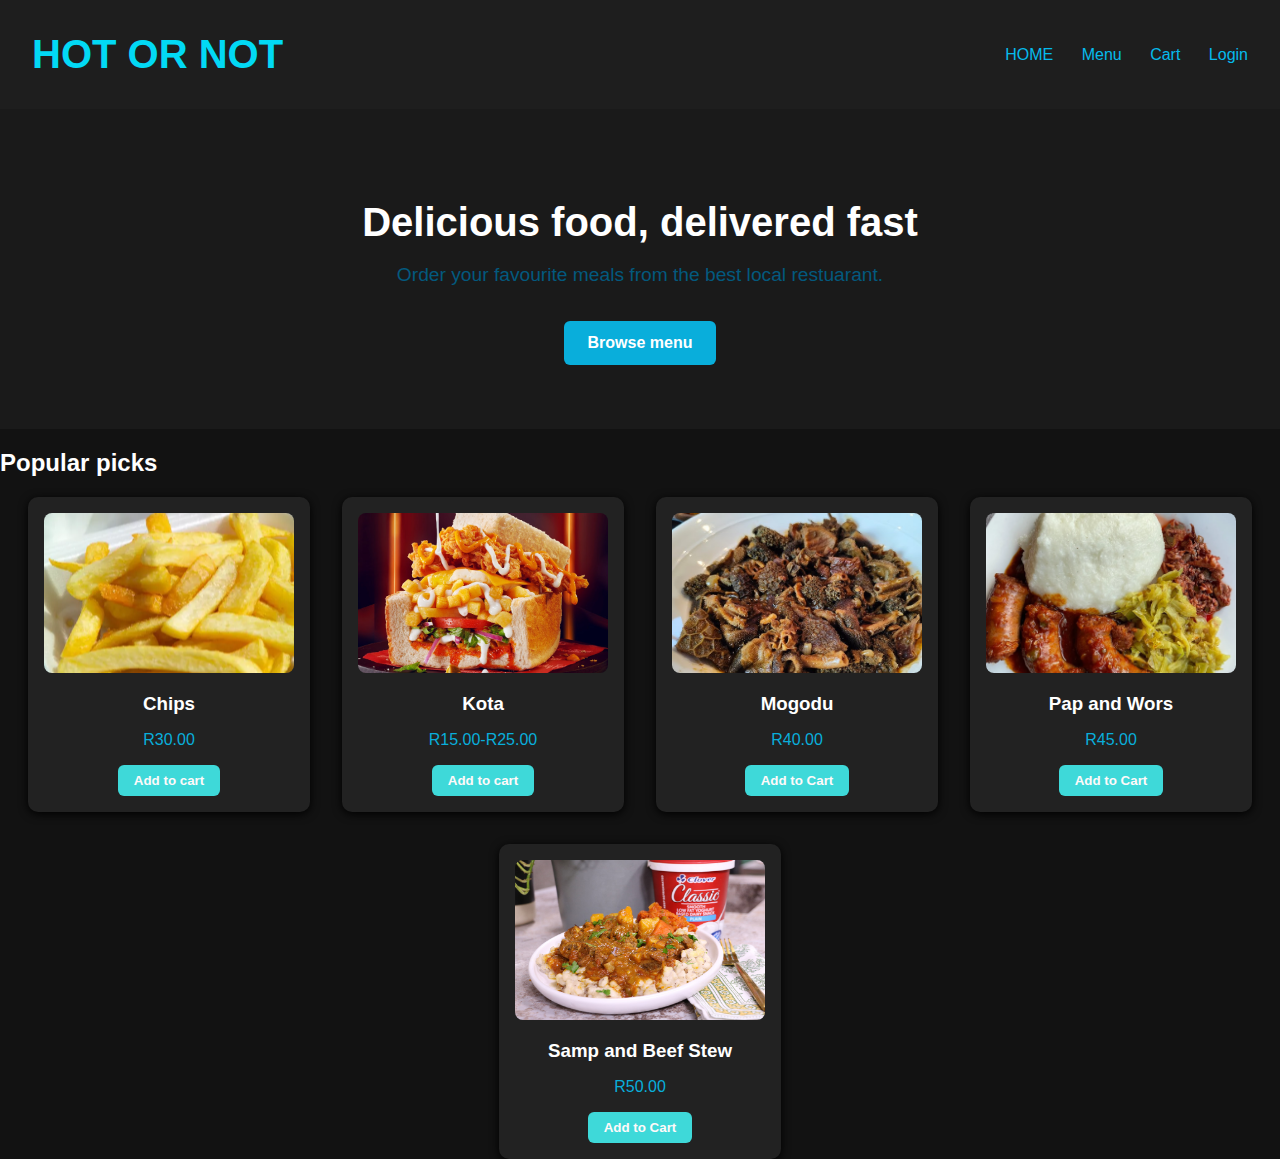
<file: index.html>
<!DOCTYPE html>
<html lang="en">
    <head>
        <meta charset="UTF-8">
        <meta name="viewport" content="width=device-width, initial-scale=1">
        <title>Delivery System</title>
        <link rel="stylesheet" href="style.css">
    </head>
    <body>
        <header>
            <div class="logo">HOT OR NOT </div>
            <nav>
                <a href="#">HOME</a>
                <a href="#">Menu</a>
                <a href="#">Cart</a>
                <a href="#">Login</a>
            </nav>
        </header>
        <section class="hero">
            
            <h1>Delicious food, delivered fast</h1>
            <p>Order your favourite meals from the best local restuarant.</p>
            <a href="#" class="btn">Browse menu </a>

        </section>

        <section class="Food Gallery">
            <h2>Popular picks</h2>
            <div class="food-items">
                <div  class="food-card">
                    <img src="images/chips.webp" alt="chips">
                    <h3>Chips </h3>
                    <p>R30.00</p>
                    <button>Add to cart </button>
                </div>
                <div class="food-card">
                    <img src="images/kota.jpg" alt="kota">
                    <h3>Kota</h3>
                    <p>R15.00-R25.00</p>
                    <button>Add to cart</button>
                </div>
                <div class="food-card">
                    <img src="images/mogodu.jpg" alt="Mogodu">
                    <h3> Mogodu</h3>
                    <p>R40.00</p>
                    <button>Add to Cart</button>
                </div>
                <div class="food-card">
                    <img src="images/pap and wors.webp" alt="Pap and Wors">
                    <h3>Pap and Wors</h3>
                    <p>R45.00</p>
                    <button>Add to Cart</button>
                </div>
                <div class="food-card">
                    <img src="images/samo and stew.jpg" alt="Samp and BeefStew">
                    <h3>Samp and Beef Stew</h3>
                    <p>R50.00</p>
                    <button>Add to Cart</button>
                </div>
            </div>
        </section>
    </body>
</html>
</file>
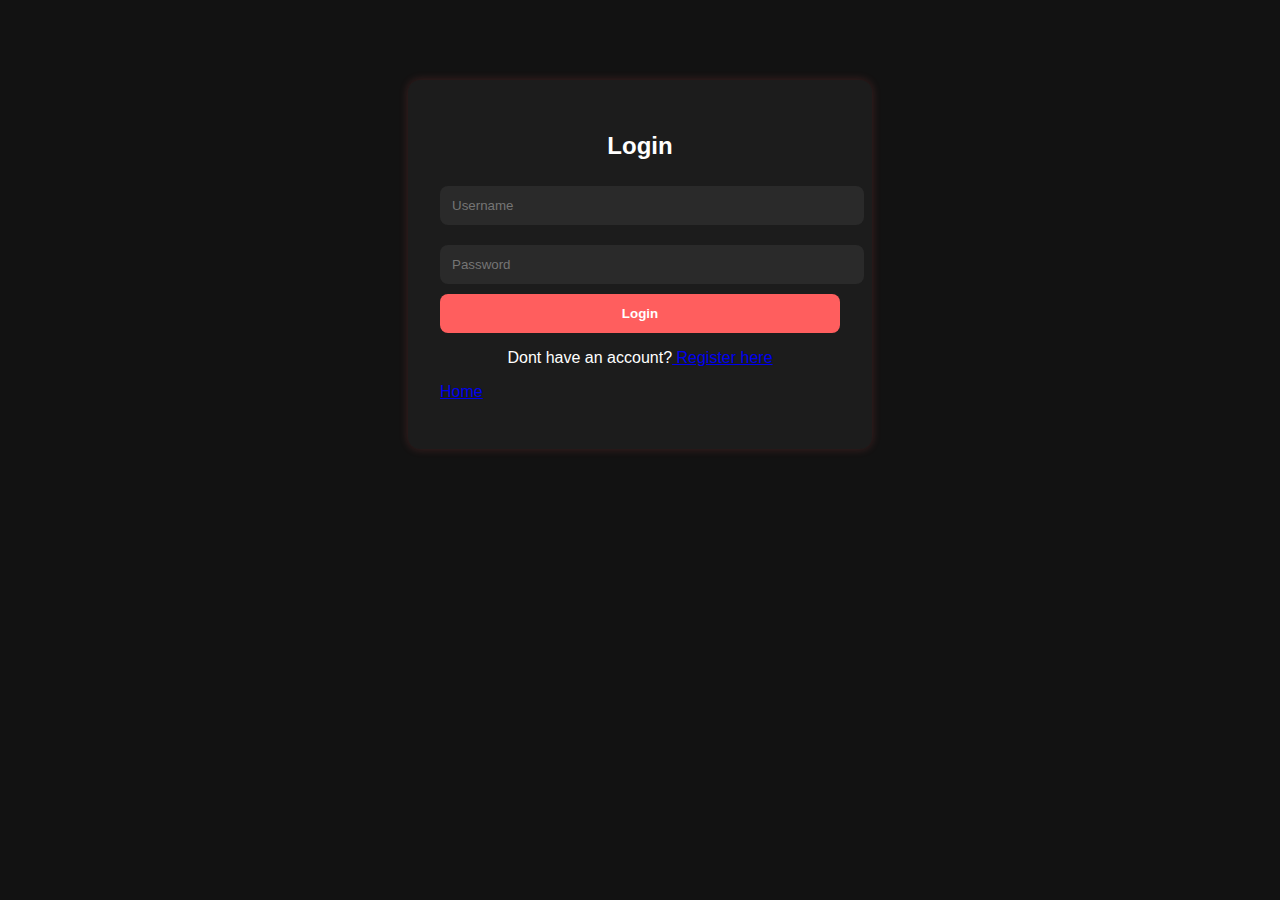
<file: cart.html>
<!DOCTYPE html>
<html lang="en">
    <head>
        <meta charset="UTF-8">
        <title>Cart | HotOrNot</title>
        <link rel="stylesheet" href="style.css">
    </head>
<body>
    <script>
        const user = localStorage.getItem("username");
        if (!user) {
          alert("Please log in to view this page.");
          window.location.href = "login.html";
        }
      </script>
    <header>
        <h1 class="logo">
            <span class="hot">Hot</span><span class="or">OR</span><span class="Not">Not</span>
        </h1>
        <nav>
            <a href="index.html"></a>
            <a href="menu.html"></a>
            <a href="cart.html"></a>
            <a href="login.html"></a>
        </nav>
    </header>

    <section class="cart-section">
        <h1>Your Cart</h1>
        <div id="cart-items" class="cart-items">
            <div class="cart-summary">
                <h2>Total: R<span id="Total-price">0</span></h2>
                <button class="btn" onclick="checkout()">checkout</button>
                <p></p><a href="index.html">Home</a></p>
            </div>
        </div>

    </section>
    <script src="script.js"></script>
</body>
</html>
</file>
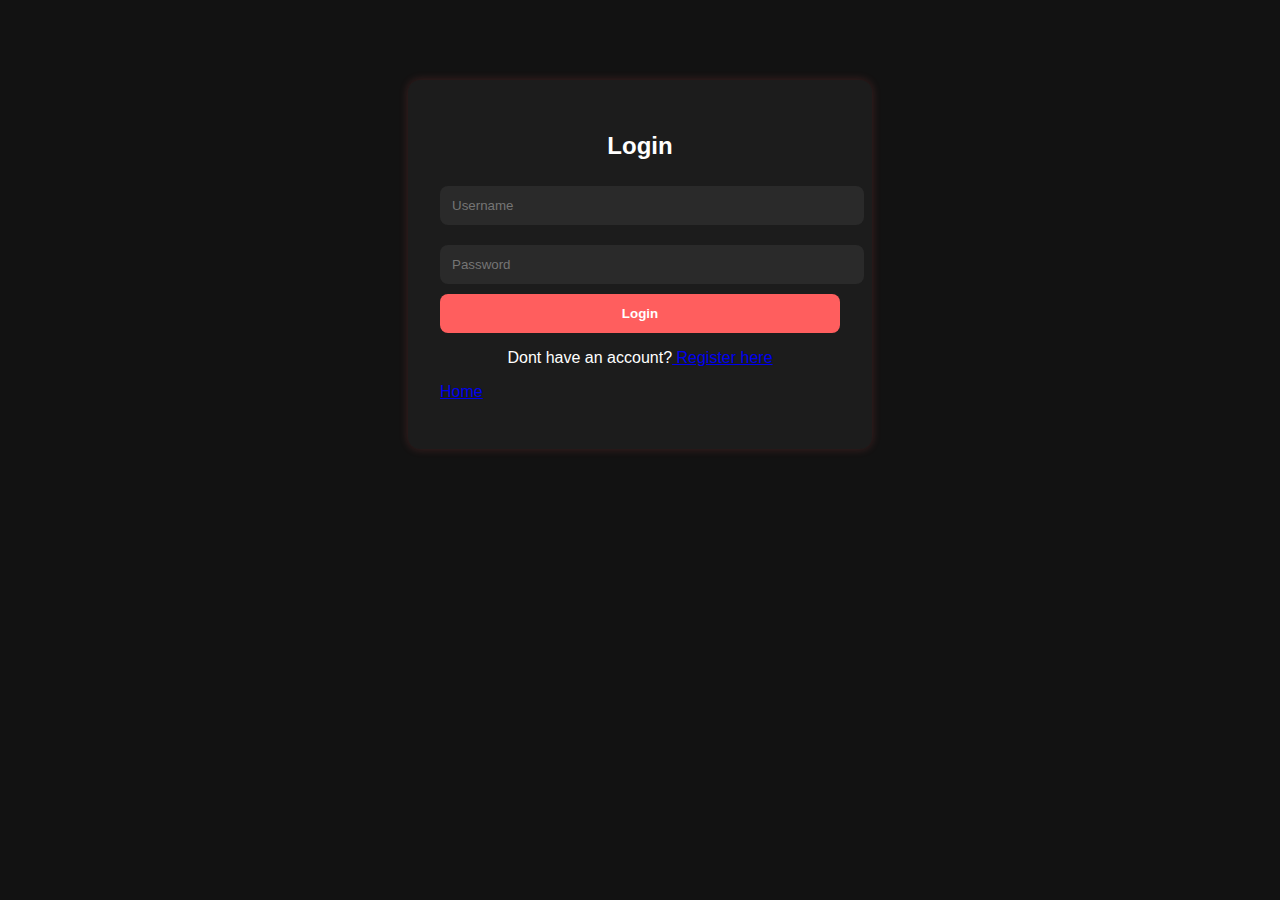
<file: login.html>
<!DOCTYPE html>
<html lang="en">
    <head>
        <meta charset="UTF-8">
        <title>Login | HotOrNot</title>
        <link rel="stylesheet" href="style.css">
    </head>
    <body>
        <div class="form-container">
            <h2>Login</h2>
            <form id="login-form">
                <input type="text" id="username" placeholder="Username" required>
                <input type="password" id="password" placeholder="Password" required>
                <button type="submit">Login</button>
                <p>Dont have an account?<a href="Register.html"> Register here</a></p>
                <p></p><a href="index.html">Home</a></p>
            </form>
        </div>

        <script>
            document.getElementById("login-form").addEventListener("submit", function(e){

                e.preventDefault();
                const credentials ={
                    username: document.getElementById("username").value,
                    password: document.getElementById("password").value
                };

                fetch("http://localhost:8080/api/auth/login",{
                    
                    method: "POST",
                    headers:{
                        "content-Type":"application/json"
                    },
                    body: JSON.stringify(credentials)
                })
                .then(response => {
                    if(response.ok){
                        localStorage.setItem("username", credentials.username);
                        alert("Log in succesful");
                        window.location.href = "menu.html";
                    }else{
                        return response.text().then(err=>{throw new error(err);});
                    }
               
            })
            .catch(error=>{
                alert("Login failed:"+ error.message);
            
            });
        });
        </script>
    </body>
</html>
</file>
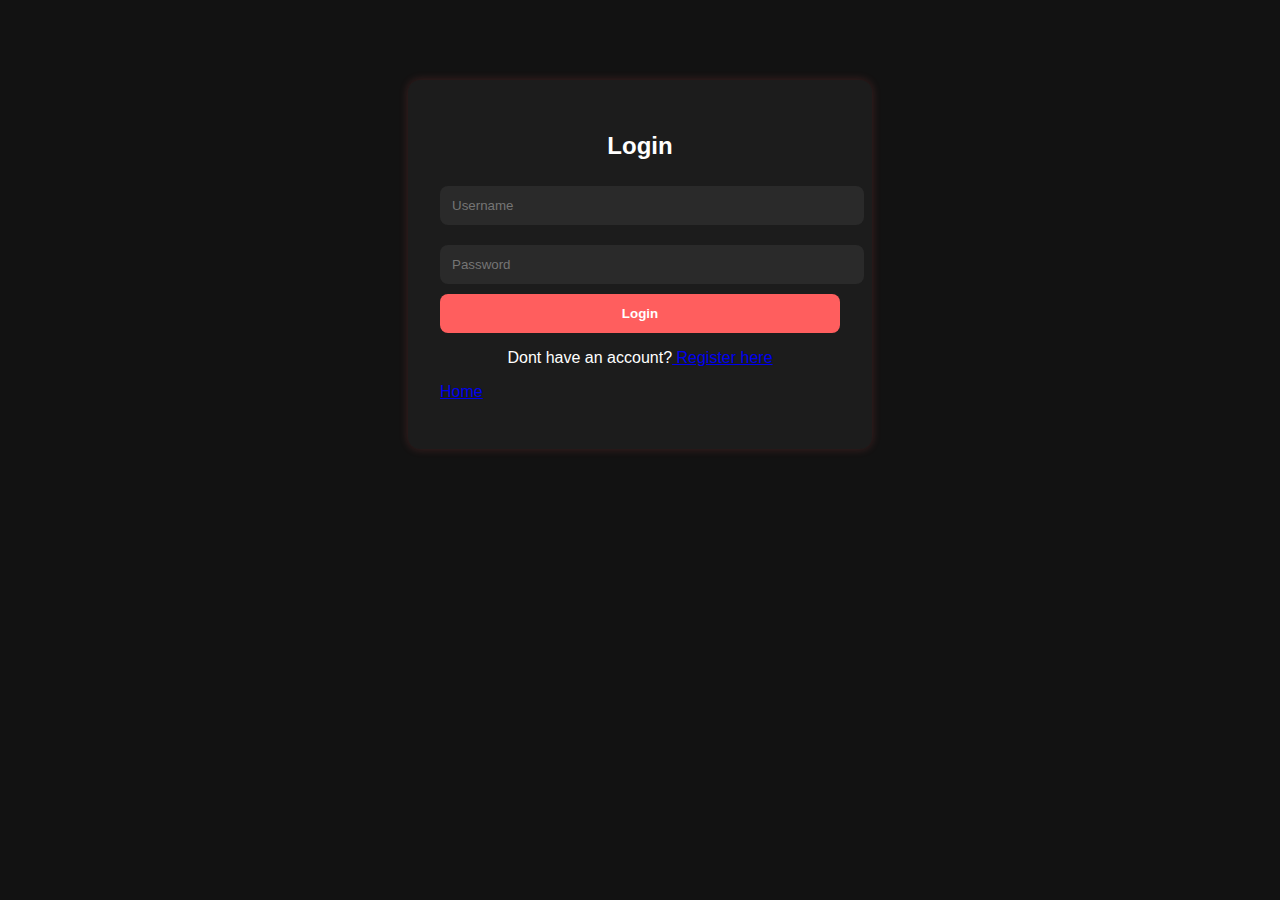
<file: menu.html>
<!DOCTYPE html>
<html lang="en">
    <head>
        <meta charset="UTF-8">
        <title>Menu | HotOrNot</title>
        <link rel="stylesheet" href="style.css">
    </head>
<body>
    <script>
        const user = localStorage.getItem("username");
        if (!user) {
          alert("Please log in to view this page.");
          window.location.href = "login.html";
        }
      </script>
    <header>
        <h1 class="logo">
            <span class="hot">Hot</span><span class="or">OR</span><span class="Not">Not</span>
        </h1>
        <nav>
            <a href="index.html"></a>
            <a href="menu.html"></a>
            <a href="cart.html"></a>
            <a href="login.html"></a>
            <p></p><a href="index.html">Home</a></p>
        </nav>
    </header>
    <section class="menu-page">
        <h1>Our Menu</h1>
        <div class="food-items">
            <!--pizza-->
            <div class="food-card">
                <img src="images/pizza.jpg" alt="Pizza">
                <h3>Pizza</h3>
                <p>R89.00</p>
                <button onclick="AddtoCart('Pizza', 89)">Add to Cart</button>
            </div>
            <!--Burger-->
            <div class="food-card">
                <img src="images/burger.webp" alt="Burger">
                <h3>Burger</h3>
                <p>R65.00</p>
                <button onclick="AddtoCart('Burger', 65)">Add to Cart</button>
            </div>
            <!--Sushi-->
            <div class="food-card">
                <img src="images/sushi.jpg" alt="Sushi">
                <h3>Sushi</h3>
                <p>R100.00</p>
                <button onclick="AddtoCart('Sushi',100)">Add to Cart</button>
            </div>
            <!--Chips-->
            <div class="food-card">
                <img src="images/chips.webp" alt="chips">
                <h3>Chips</h3>
                <p>R45.00</p>
                <button onclick="AddtoCart('Chips',45)">Add to Cart</button>
            </div>
            <!--Samp and Stew-->
            <div class="food-card">
                <img src="images/samo and stew.jpg" alt="chips">
                <h3>Samp and Stew</h3>
                <p>R45.00</p>
                <button onclick="AddtoCart('Samp and Stew',45)">Add to Cart</button>
            </div>
            <!--Mogodu-->
            <div class="food-card">
                <img src="images/chips.webp" alt="chips">
                <h3>Chips</h3>
                <p>R45.00</p>
                <button onclick="AddtoCart('Chips',45)">Add to Cart</button>
            </div>
            <!--Pap and wors-->
            <div class="food-card">
                <img src="images/pap and wors.webp" alt="chips">
                <h3>Pap and Wors</h3>
                <p>R35.00</p>
                <button onclick="AddtoCart('Pap and Wors',45)">Add to Cart</button>
            </div>
        </div>
    </section>
    
    <script src="script.js"></script>
</body>
</html>
</file>
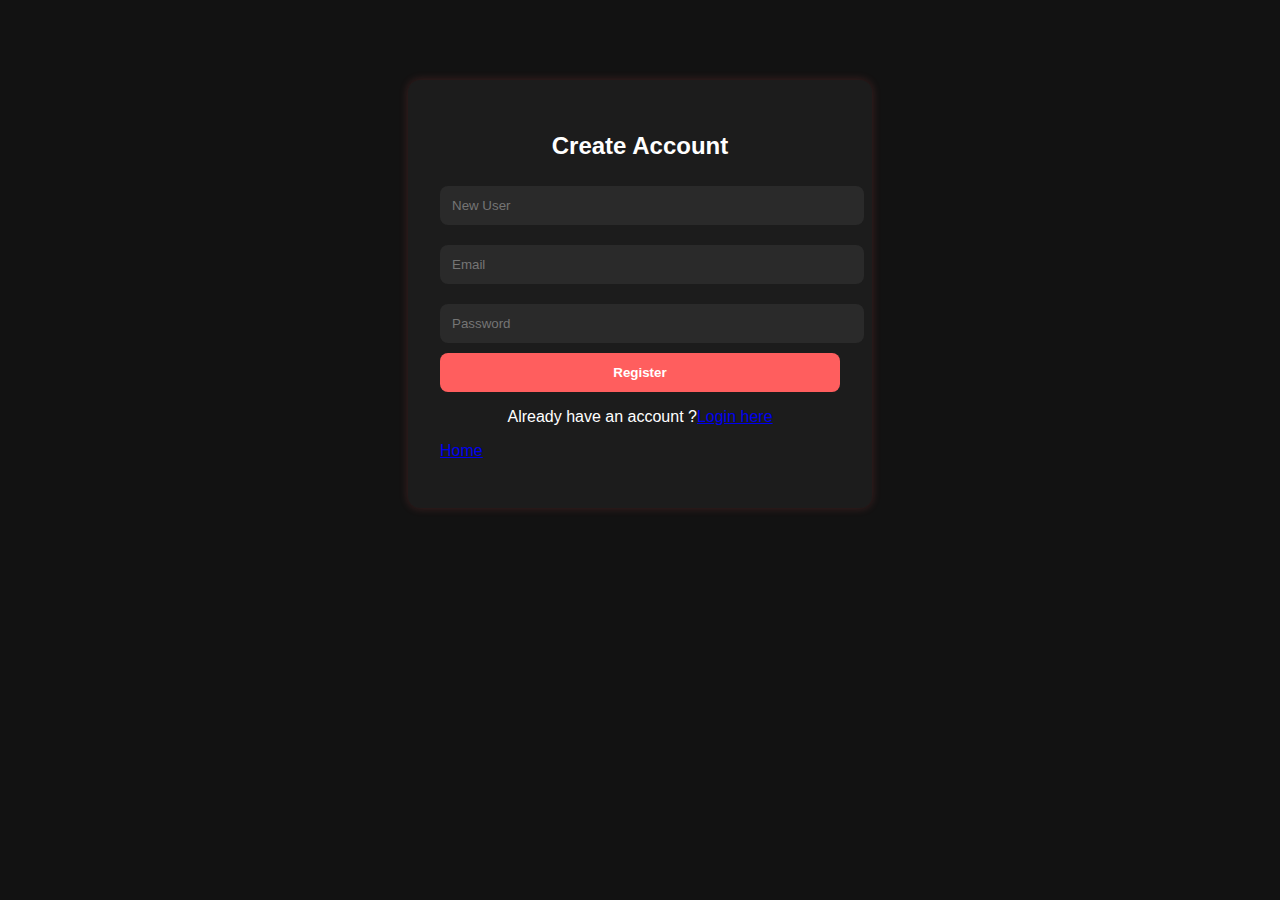
<file: register.html>
<!DOCTYPE html>
<html lang="en">
    <head>
        <meta charset="UTF-8">
        <title>Register | HotOrNot</title>
        <link rel="stylesheet" href="style.css">
    </head>
    <body>
        <div class="form-container">
            <h2>Create Account</h2>
            <form id="registerForm">
                <input type="text" id="newUser" placeholder="New User" required>
                <input type="email" id="newEmail" placeholder="Email" required>
                <input type="password" id="newPassword" placeholder="Password" required>
                <button type="submit">Register</button>
                <p>Already have an account ?<a href="login.html">Login here</a></p>
                <p></p><a href="index.html">Home</a></p>

            </form>
        </div>
        <script>
            document.getElementById("registerForm").addEventListener("submit", function(e){

                e.preventDefault();
                
                const user = {
                    username:document.getElementById("newUser").value,
                    email:document.getElementById("newEmail").value,
                    password: document.getElementById("newPassword").value
                };

                fetch("http://localhost:8080/api/auth/register", {
                    method: "POST",
                    headers:{
                        "Content-Type": "application/json"
                    },
                    body: JSON.stringify(user)
                })
                .then(response =>{
                    if(response.ok){
                        alert("Registration succesful! you can now log in.");
                        window.location.href = "login.html";
                    }else{
                        return response.text().then(err=>{throw new Error(err);});
                    }
                })
                .catch(error=>{
                    alert("Registration failed:"+ error.messsage);
                });



            });
        </script>
    </body>
</html>
</file>
<file: style.css>
body{
    margin: 0;
    font-family: 'Segoe UI', sans-serif;
    background-color: #121212;
    color: #fff;
}

header{

    background: #1e1e1e;
    padding: 1rem 2rem;
    display: flex;
    justify-content: space-between;
    align-items: center;
}

.logo{

    font-size: 3rem;
    font-weight: bold;
    color: #02d9f5;
}

nav a{

    color: #05bbed;
    text-decoration: none;
    margin-left: 1.5rem;
    transition: color 0.3s;
}

nav a:hover{

    color: #cc1616;
}

.hero{

    text-align: center;
    padding: 4rem 2rem;
    background: #1a1a1a;
}

.hero h1{

    font-size: 2.5rem;
    margin-bottom: 1rem;

}

.hero p{

    font-size: 1.2rem;
    color: #03597e;
}

.btn{

    display: inline-block;
    margin-top: 1rem;
    padding: 0.8rem 1.5rem;
    background: #09aedb;
    color: white;
    border: none;
    border-radius: 6px;
    text-decoration: none;
    font-weight: bold;
    transition: background 0.3s;
}

.btn :hover{

    background: #e04444;
}

.food-gallery{

    padding: 2rem;
    background: #181818;
}

.food-gallery h2 {

    text-align: center;
    margin: 2rem;
    color:#ff5e5e;
}

.food-items{

    display: flex;
    gap:2rem;
    justify-content: center;
    flex-wrap: wrap;
}

.food-card{

    background: #222;
    border-radius: 10px;
    padding: 1rem;
    width: 250px;
    text-align: center;
    box-shadow: 0 2px 10px rgb(0,0,0.4);
}

.food-card img{

    width: 100%;
    height: 160px;
    object-fit: cover;
    border-radius: 8px;
}

.food-card h3{

    margin: 1rem 0 0.5rem;
}

.food-card p{

    color: #09aedb;
    margin-bottom: 1rem;
}

.food-card button{

    padding: 0.5rem 1rem;
    background: #3ed9d9;
    border: none;
    border-radius: 6px;
    color: rgb(255, 249, 249);
    cursor: pointer;
    font-weight: bold;
    transition: background 0.3;
}

.food-card button:hover{

    background: #e04444;
}

.cart-section{

    padding: 2rem;
}

.cart-items{

    display: flex;
    flex-direction: column;
    gap: 1.5rem;
}

.cart-item{

    background: #1e1e1e;
    padding: 1rem;
    border-radius: 10px;
    box-shadow: 0 0 5px rgb(255, 94, 94, 0.2);

}

.cart-item h3{

    margin: 0;
}

.cart-controls button{

    margin: 0.5rem 0.5rem 0 0;
    padding: 0.5rem 1rem;
    background: #ff5e5e;
    color: white;
    border: none;
    border-radius: 6px;
    cursor: pointer;
}

.cart-controls  button:hover{
    background: #e04444;
}

.cart-summary{
    text-align: right;
    margin-top: 2rem;
}

.form-container{

    max-width: 400px;
    margin: 80px auto;
    background: #1c1c1c;
    padding: 2rem;
    border-radius: 12px;
    box-shadow: 0 0 10px rgb(255, 94, 94, 0.2);
    color: #fff;
}

.form-container h2{

    margin-bottom: 1rem;
    text-align: center;
}

.form-container input{

    width: 100%;
    padding: 12px;
    margin: 10px 0;
    background: #2a2a2a;
    border: none;
    border-radius: 8px;
    color: white;
}

.form-container button{

    width: 100%;
    padding: 12px;
    background: #ff5e5e;
    color: white;
    border: none;
    border-radius: 8px;
    cursor: pointer;
    font-weight: bold;
}

.form-container p{
    margin-top: 1rem;
    text-align: center;
}
.logo{
    font-size: 2.5rem;
    font-weight: bolt;
    margin: 1rem 0;
}

.hot{

    color: red;
}
.or{
    color: grey;
}
</file>
